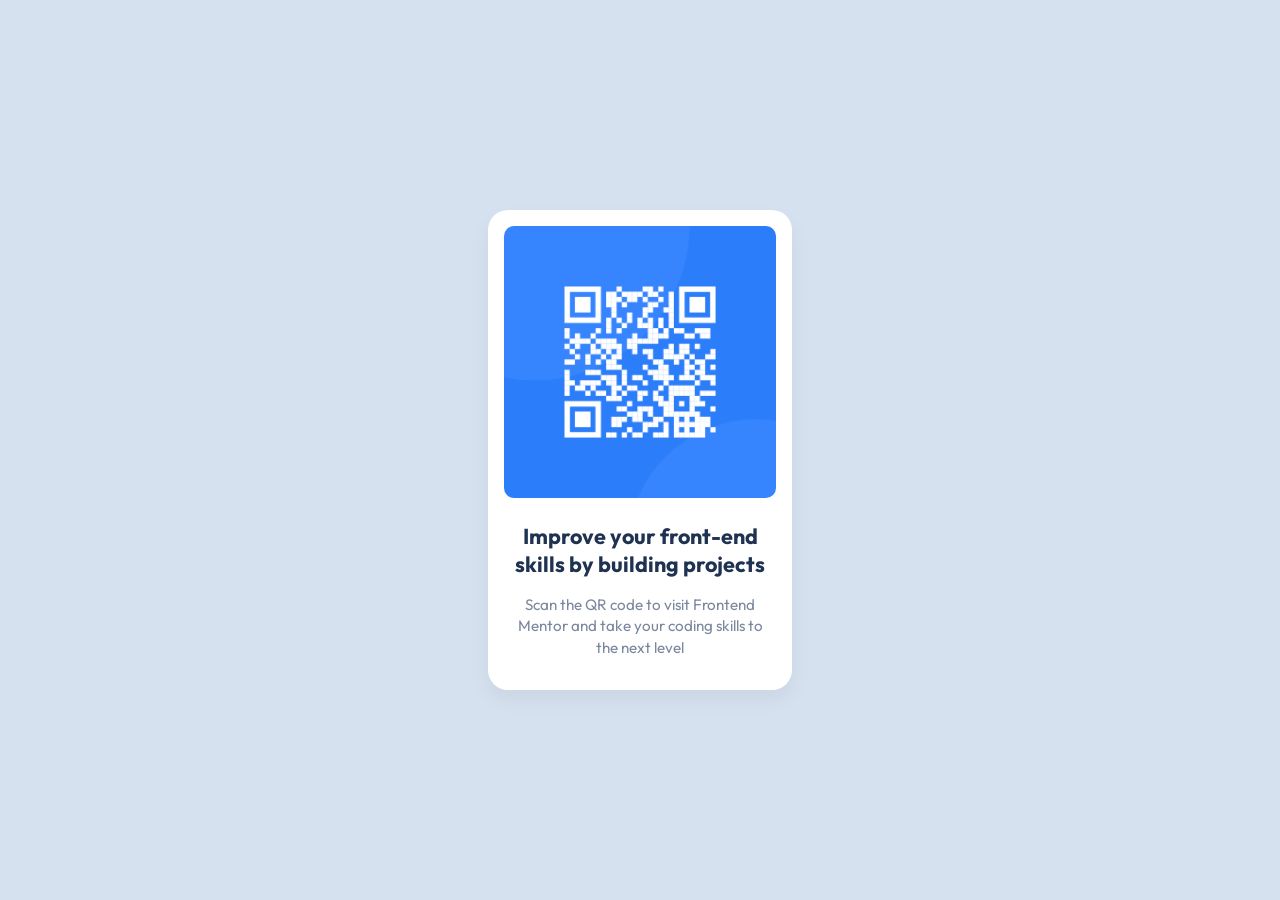
<file: index.html>
<!DOCTYPE html>
<html>
    <head>
        <title>QR Code</title>
        <link rel="icon" type="image/png" href="images/favicon.png?v=3">
        <link rel="stylesheet" href="qr-code.css">
        
        <link rel="preconnect" href="https://fonts.googleapis.com">
        <link rel="preconnect" href="https://fonts.gstatic.com" crossorigin>
        <link href="https://fonts.googleapis.com/css2?family=Outfit:wght@100..900&display=swap" rel="stylesheet">
    </head>

    <body>
        <div class="qr-card">
            <div class="qr-image">
                <img src="images/image-qr-code.png" alt="QR Code">
            </div>
            <div class="qr-text">
                <h1>Improve your front-end skills by building projects</h1>
                <p>Scan the QR code to visit Frontend Mentor and take your coding skills to the next level</p>
            </div>
        </div>
    </body>
</html>
</file>
<file: qr-code.css>
/* ==========================================
   1. GLOBAL RESET
   ========================================== */
* {
    box-sizing: border-box;
    margin: 0;
    padding: 0;
}

body {
    background-color: #d5e1ef;
    display: flex;
    justify-content: center;
    align-items: center;
    min-height: 100vh;
}

.qr-card {
    background-color: #ffffff;
    padding: 16px; /* Spacing between edge of white card and the image */
    border-radius: 20px;
    box-shadow: 0 10px 20px rgba(0, 0, 0, 0.05);
    
    /* Forces the card to stay wide and look like a card */
    max-width: 19rem; 
    width: 90%;
    
    /* Flex alignment keeps text elements running straight down */
    display: flex;
    flex-direction: column;
    align-items: center;
}

/* ==========================================
   3. IMAGE STRUCTURE
   ========================================== */
.qr-image {
    width: 100%;
    margin-bottom: 24px;
}

.qr-image img {
    display: block;
    width: 100%;
    height: auto;
    border-radius: 10px;
}

/* ==========================================
   4. TEXT TYPOGRAPHY
   ========================================== */
.qr-text {
    font-family: 'Outfit', sans-serif;
    text-align: center;
    padding: 0 8px 16px 8px;
}

.qr-text h1 {
    font-size: 1.35rem;
    color: hsl(218, 44%, 22%);
    font-weight: 700;
    margin-bottom: 16px;
    line-height: 1.3;
}

.qr-text p {
    font-size: 0.95rem;
    color: hsl(220, 15%, 55%);
    font-weight: 400;
    line-height: 1.4;
}
</file>
